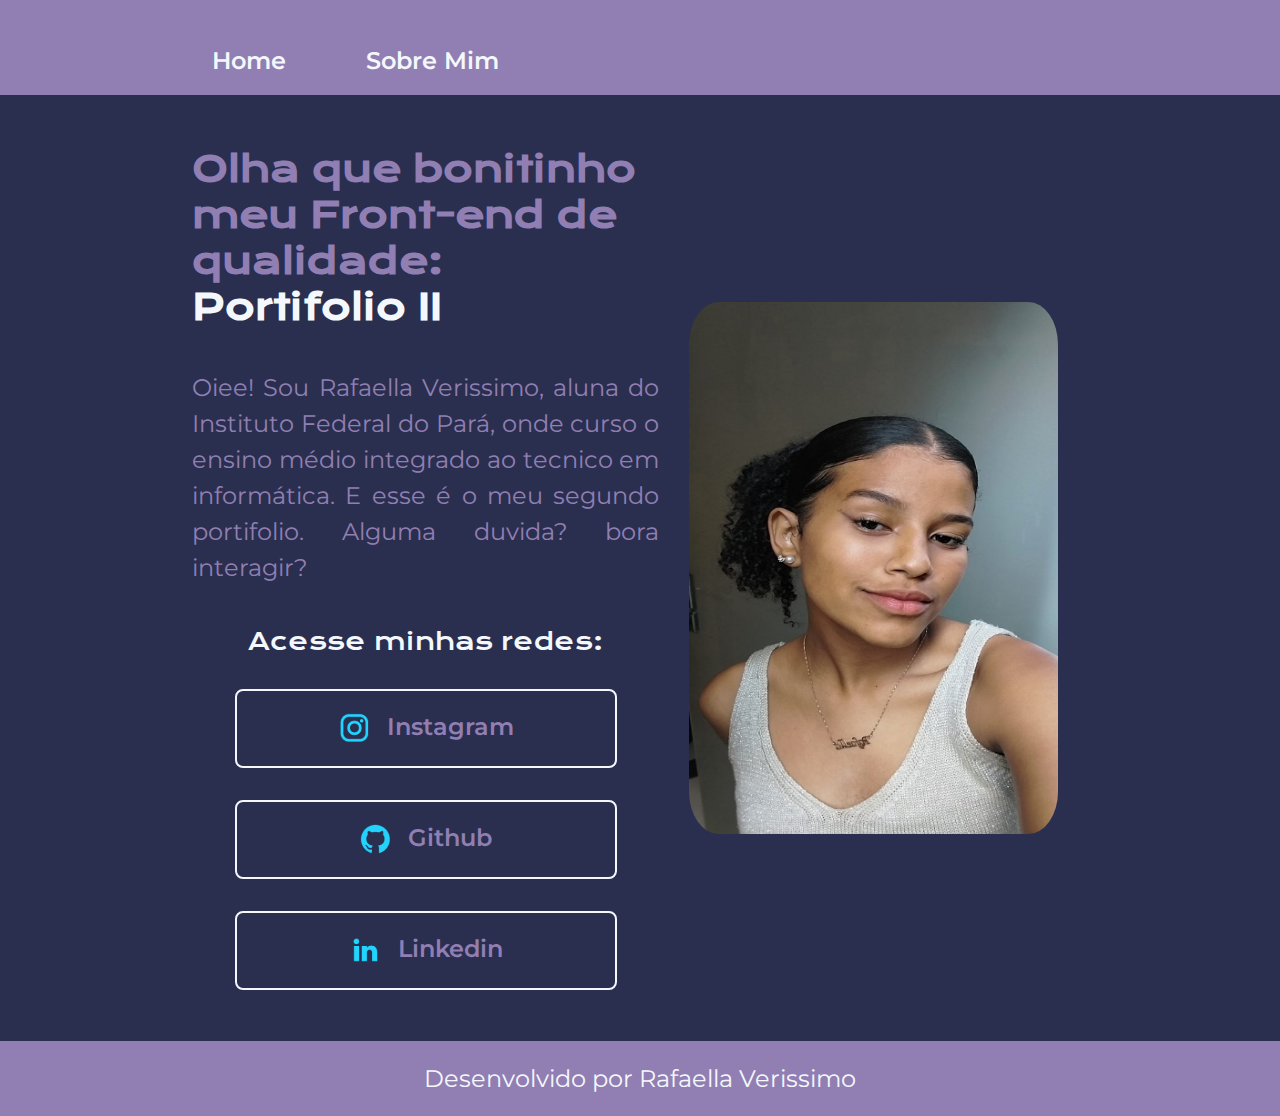
<file: index.html>
<!DOCTYPE html>
<html lang="pt-BR">
<head>
    <meta charset="UTF-8">
    <meta http-equiv="X-UA-Compatible" content="IE=edge">
    <meta name="viewport" content="width=device-width, initial-scale=1.0">
    <title>Portifolio II </title>
    <link rel ="stylesheet" href="style/style.css">
</head>
<body>
    <header class="cabecalho">
        <nav class="cabecalho_menu">
            <a class="cabecalho_menu_link" href="index.html">Home</a>
            <a class="cabecalho_menu_link" href="sobremim.html">Sobre Mim</a>
        </nav>
    </header>
    <main class="apresentacao">
        <section class="apresentacao_conteudo">       
            <h1 class="apresentacao_conteudo_titulo">
                Olha que bonitinho meu Front-end de qualidade: <strong class="titulo-destaque">Portifolio II </strong> 
            </h1>
            <p class="apresentacao_conteudo_texto"> 
                Oiee! Sou Rafaella Verissimo, aluna do Instituto Federal do Pará, onde curso o ensino médio integrado ao tecnico em informática. E esse é o meu segundo portifolio. Alguma duvida? bora interagir?
            </p>
            <div class="apresentacao_links">
                <h2 class="apresentacao_links_subtitulo">Acesse minhas redes:</h2>
                <a class="apresentacao_links_link" href="https://www.instagram.com/rafaellaverissim0/"  target="_blank"> 
                    <img src="fotos/instagram.png">
                    Instagram
                </a>
                <a class="apresentacao_links_link" href="https://github.com/rafaellaverissim0" target="_blank"> 
                    <img src="fotos/github.png">    
                    Github
                </a>
                <a class="apresentacao_links_link" href="https://www.linkedin.com/in/rafaella-ver%C3%ADssimo-960504271/" target="_blank"> 
                    <img src="fotos/linkedin.png">    
                    Linkedin
                </a>
            </div>
        </section>
        <img src="fotos/foto rafaella (2).jpeg" class="imagem_Pessoa" alt="imagem_rafaella">
    </main>
    <footer class="rodape">
        <p>Desenvolvido por Rafaella Verissimo</p>
    </footer>    
</body>
</html>
</file>
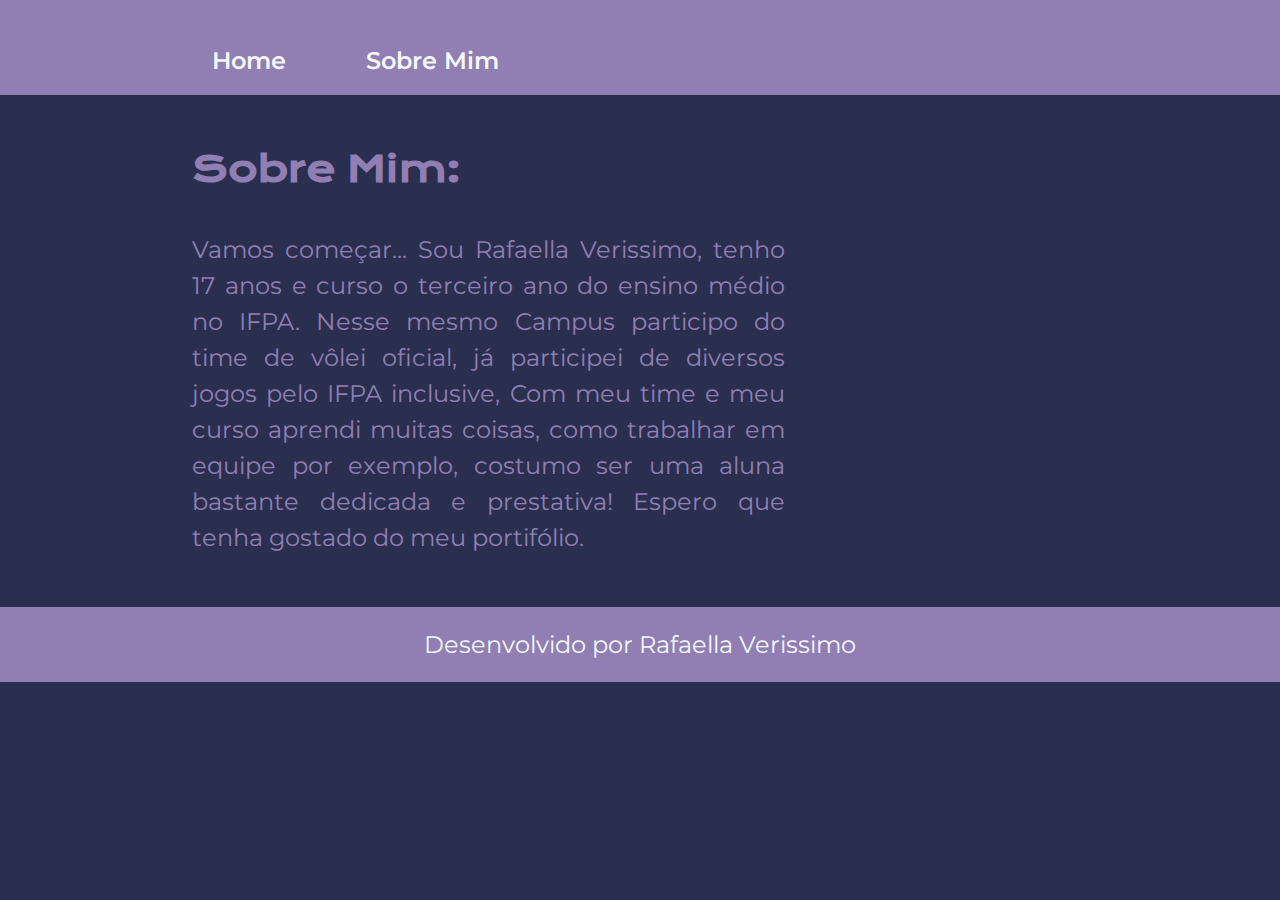
<file: sobremim.html>
<!DOCTYPE html>
<html lang="pt-BR">
<head>
    <meta charset="UTF-8">
    <meta http-equiv="X-UA-Compatible" content="IE=edge">
    <meta name="viewport" content="width=device-width, initial-scale=1.0">
    <title>Sobre Mim</title>
    <link rel ="stylesheet" href="style/style.css">
</head>
<body>
    <header class="cabecalho">
        <nav class="cabecalho_menu">
            <a class="cabecalho_menu_link" href="index.html">Home</a>
            <a class="cabecalho_menu_link" href="sobremim.html">Sobre Mim</a>
        </nav>
    </header>
    <main class="apresentacao">
        <section class="apresentacao_conteudo">
            <h1 class="apresentacao_conteudo_titulo">Sobre Mim:</h1>
            <p class="apresentacao_conteudo_texto">
                Vamos começar... Sou Rafaella Verissimo, tenho 17 anos e curso o terceiro ano do ensino médio no IFPA. Nesse mesmo Campus participo do time de vôlei oficial, já participei de diversos jogos pelo IFPA inclusive, Com meu time e meu curso aprendi muitas coisas, como trabalhar em equipe por exemplo, costumo ser uma aluna bastante dedicada e prestativa! Espero que tenha gostado do meu portifólio.
            </p>
            
        </section>
    </main>
    <footer class="rodape">
        <p>Desenvolvido por Rafaella Verissimo</p>
    </footer>
</body>
</html>
</file>
<file: style/style.css>
@import url('https://fonts.googleapis.com/css2?family=Krona+One&family=Montserrat&display=swap');
*
{
    margin:0;
    padding:0;
}
:root
{
    --cor--primaria:#2A2F4F;
    --cor-secundaria:#917FB3;
    --cor-tercearia:#f4f8fc;
    --fonte-principal:'Krona One', sans-serif;
    --fonte-secundaria: 'Montserrat',sans-serif;
}
body
{
    
    box-sizing: border-box; 
    background-color: var(--cor--primaria);
    color: var(--cor-secundaria);
}
.cabecalho
{
    padding:2% 0% 0% 15%; 
    background-color:var(--cor-secundaria);
}
.cabecalho_menu 
{
    background-color:var(--cor-secundaria);
    padding: 20px;
    display: flex;
    gap: 80px;
}   
.cabecalho_menu_link 
{
    font-family:var(--fonte-secundaria);
    font-weight: 600;
    font-size: 24px;
    color: var(--cor-tercearia);
    text-decoration: none;
}   
.apresentacao 
{
    display: flex;
    align-items: center;
    justify-content: space-between;
    margin: 4% 15%;
}
.apresentacao_conteudo
{
    width: 593px;
    display: flex;
    flex-direction: column;
    gap: 40px;
}
.apresentacao_conteudo_titulo
{
    font-size: 36px;
    font-family: var(--fonte-principal);
    font-style: normal;
    font-weight: 600;
}
.apresentacao_conteudo_texto 
{
    font-size: 24px;
    line-height: 36px;
    text-align: justify;
    font-family: var(--fonte-secundaria);
    font-style: normal;
    font-weight: 400;
}
.apresentacao_links 
{
    display: flex;
    flex-direction: column;
    justify-content: space-between;
    align-items: center;
    gap: 32px; 
}
.apresentacao_links_subtitulo
{
    font-family:var(--fonte-principal);
    color: var(--cor-tercearia);
    font-weight: 400;
    size: 24px;
}
.apresentacao_links_link
{
    
    display: flex;
    justify-content: center;
    gap: 16px;
    border: 2px solid var(--cor-tercearia); 
    width: 378px;
    text-align: center;
    border-radius: 8px; 
    font-size: 24px;
    font-weight: 600;
    padding: 21.5px 0;
    text-decoration: none; 
    color:var(--cor-secundaria);
    font-family:var(--fonte-secundaria);
}
.apresentacao_links_link:hover 
{
    background-color:var(--cor-tercearia);
}   
.titulo-destaque 
{
    color:var(--cor-tercearia);
}
.rodape
{
    color:var(--cor-tercearia);
    background-color:var(--cor-secundaria);
    padding: 23px;
    text-align: center;
    font-family:'Montserrat',sans-serif ;
    font-size: 24px;
    font-weight: 400;
}
.imagem_Pessoa
{
    Width: 467.71px;
    Height: 532px;
    margin: 30px;
    border-radius: 8%;
}
</file>
